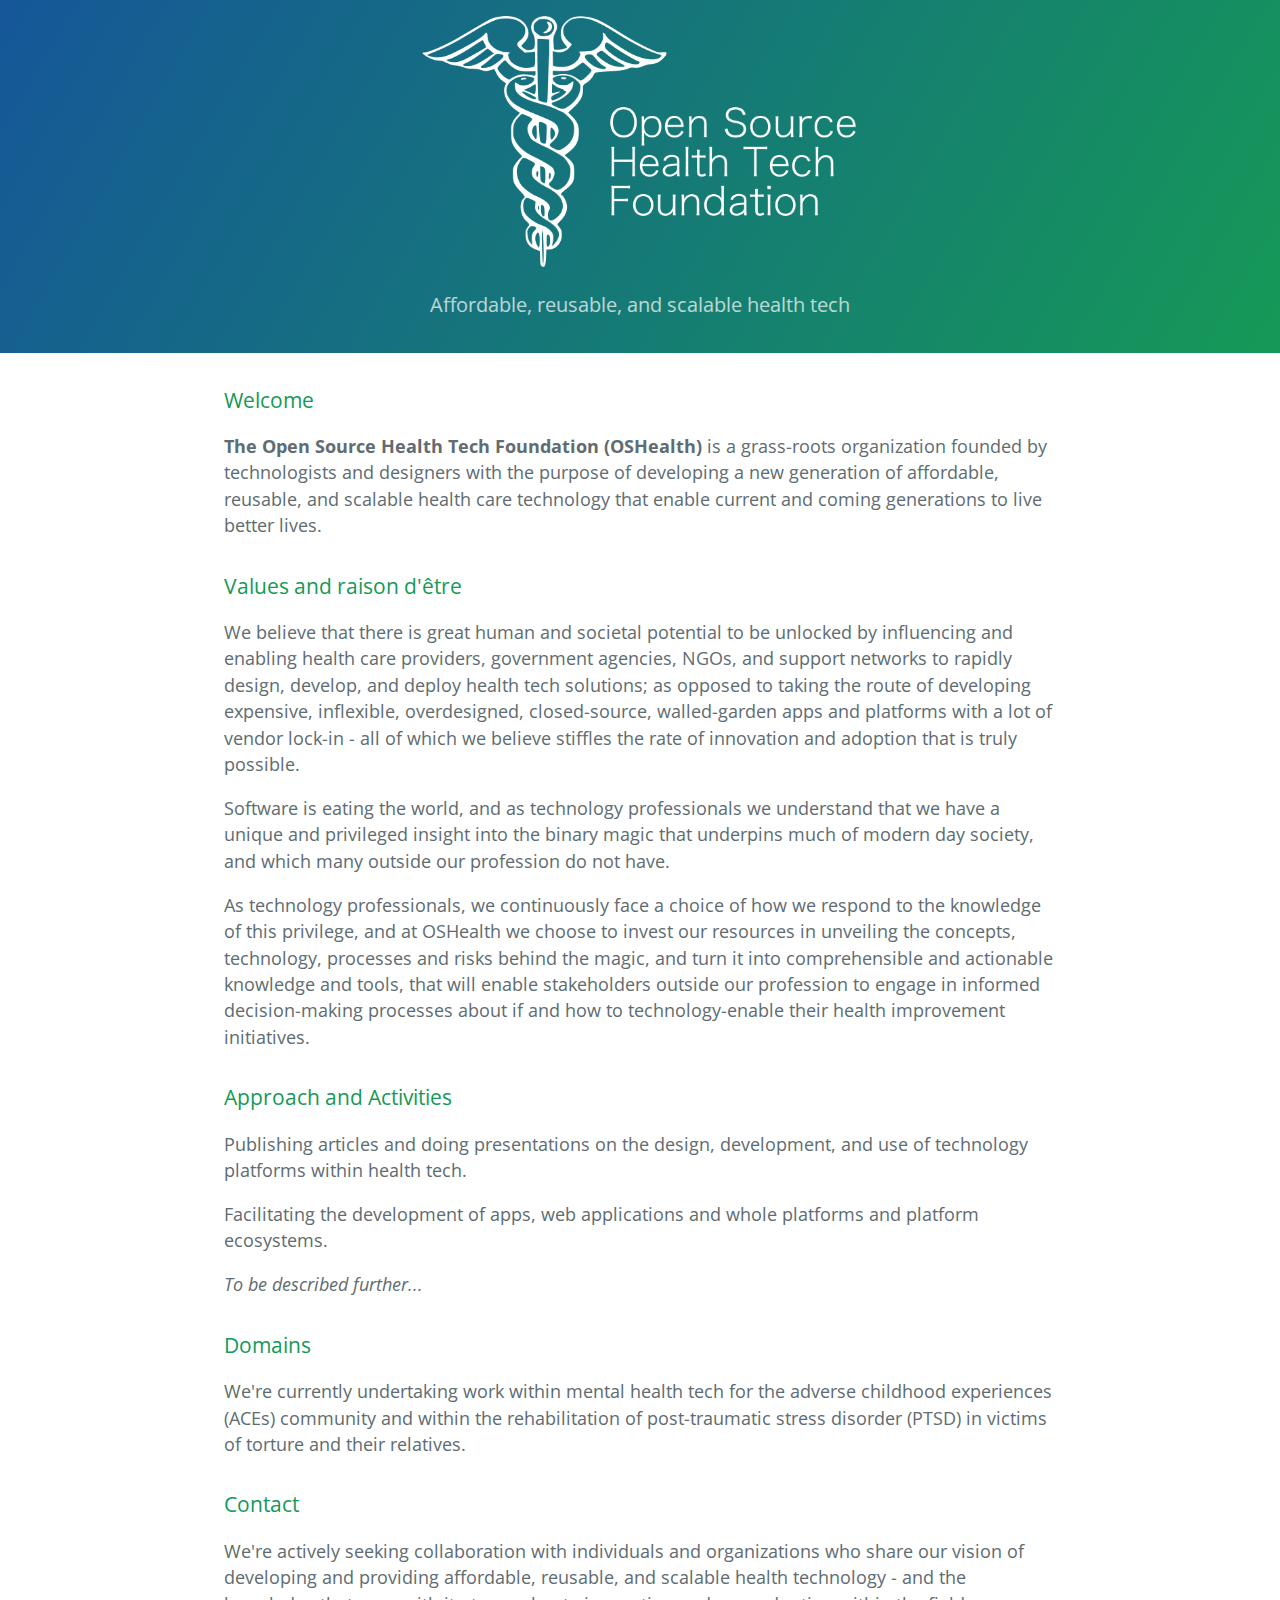
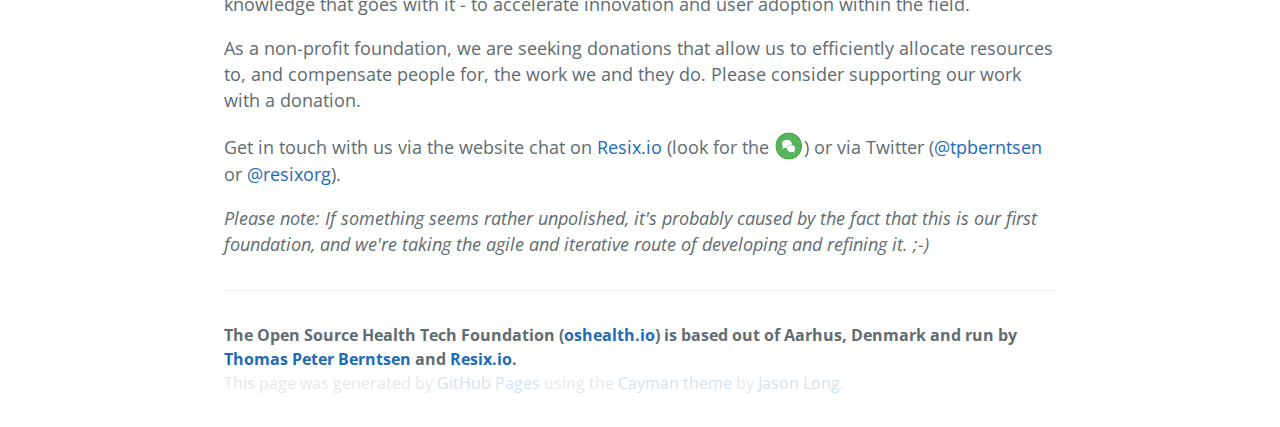
<file: index.html>
<!DOCTYPE html>
<html lang="en-us">
  <head>
    <meta charset="UTF-8">
    <title>Open Source Health Tech Foundation</title>
    <meta name="viewport" content="width=device-width, initial-scale=1">
    <link rel="stylesheet" type="text/css" href="stylesheets/normalize.css" media="screen">
    <link href='https://fonts.googleapis.com/css?family=Open+Sans:400,700' rel='stylesheet' type='text/css'>
    <link rel="stylesheet" type="text/css" href="stylesheets/stylesheet.css" media="screen">
    <link rel="stylesheet" type="text/css" href="stylesheets/github-light.css" media="screen">
  </head>
  <body>
    <section class="page-header">
      <img src="images/oshealth-logo.png" style="width:40%"/>
      <h1 class="project-name" style="display:none">Open Source<br/>Health Tech Foundation</h1>
      <h2 class="project-tagline">Affordable, reusable, and scalable health tech</h2>
    </section>

    <section class="main-content">
      <h3>Welcome</h3>

<p>
  <strong>The Open Source Health Tech Foundation (OSHealth)</strong> is a grass-roots organization founded by technologists and designers with the purpose of developing a new generation of affordable, reusable, and scalable health care technology that enable current and coming generations to live better lives.
</p>

<h3>Values and raison d'être</h3>

<p>
  We believe that there is great human and societal potential to be unlocked by influencing and enabling health care providers, government agencies, NGOs, and support networks to rapidly design, develop, and deploy health tech solutions; as opposed to taking the route of developing expensive, inflexible, overdesigned, closed-source, walled-garden apps and platforms with a lot of vendor lock-in - all of which we believe stiffles the rate of innovation and adoption that is truly possible.
</p>
<p>
  Software is eating the world, and as technology professionals we understand that we have a unique and privileged insight into the binary magic that underpins much of modern day society, and which many outside our profession do not have.
</p>
<p>
  As technology professionals, we continuously face a choice of how we respond to the knowledge of this privilege, and at OSHealth we choose to invest our resources in unveiling the concepts, technology, processes and risks behind the magic, and turn it into comprehensible and actionable knowledge and tools, that will enable stakeholders outside our profession to engage in informed decision-making processes about if and how to technology-enable their health improvement initiatives.
</p>

<h3>Approach and Activities</h3>
<p>
  Publishing articles and doing presentations on the design, development, and use of technology platforms within health tech.
</p>
<p>
  Facilitating the development of apps, web applications and whole platforms and platform ecosystems.
</p>
<p>
  <i>To be described further...</i>
</p>

<h3>Domains</h3>

<p>
  We're currently undertaking work within mental health tech for the adverse childhood experiences (ACEs) community and within the rehabilitation of post-traumatic stress disorder (PTSD) in victims of torture and their relatives.
</p>

<h3>Contact</h3>
<p>
  We're actively seeking collaboration with individuals and organizations who share our vision of developing and providing affordable, reusable, and scalable health technology - and the knowledge that goes with it - to accelerate innovation and user adoption within the field.
</p>
<p>
  As a non-profit foundation, we are seeking donations that allow us to efficiently allocate resources to, and compensate people for, the work we and they do. Please consider supporting our work with a donation.
</p>
<p>
  Get in touch with us via the website chat on <a href="http://www.resix.io">Resix.io</a> (look for the <img src="images/intercom-icon.png" style="width:30px; vertical-align:bottom" />) or via Twitter (<a href="http://www.twitter.com/tpberntsen">@tpberntsen</a> or <a href="http://www.twitter.com/resixorg">@resixorg</a>).
</p>
<p>
  <em>Please note: If something seems rather unpolished, it's probably caused by the fact that this is our first foundation, and we're taking the agile and iterative route of developing and refining it. ;-)</em>
</p>
      <footer class="site-footer">
        <span class="site-footer-owner">The Open Source Health Tech Foundation (<a href="http://oshealth.io">oshealth.io</a>) is based out of Aarhus, Denmark and run by <a href="http://www.twitter.com/tpberntsen">Thomas Peter Berntsen</a> and <a href="http://www.resix.io">Resix.io</a>.</span>

        <span class="site-footer-credits">This page was generated by <a href="https://pages.github.com">GitHub Pages</a> using the <a href="https://github.com/jasonlong/cayman-theme">Cayman theme</a> by <a href="https://twitter.com/jasonlong">Jason Long</a>.</span>
      </footer>
    </section>
  </body>
</html>
</file>
<file: stylesheets/stylesheet.css>
* {
  box-sizing: border-box; }

body {
  padding: 0;
  margin: 0;
  font-family: "Open Sans", "Helvetica Neue", Helvetica, Arial, sans-serif;
  font-size: 16px;
  line-height: 1.5;
  color: #606c71; }

a {
  color: #1e6bb8;
  text-decoration: none; }
  a:hover {
    text-decoration: underline; }

.btn {
  display: inline-block;
  margin-bottom: 1rem;
  color: rgba(255, 255, 255, 0.7);
  background-color: rgba(255, 255, 255, 0.08);
  border-color: rgba(255, 255, 255, 0.2);
  border-style: solid;
  border-width: 1px;
  border-radius: 0.3rem;
  transition: color 0.2s, background-color 0.2s, border-color 0.2s; }
  .btn + .btn {
    margin-left: 1rem; }

.btn:hover {
  color: rgba(255, 255, 255, 0.8);
  text-decoration: none;
  background-color: rgba(255, 255, 255, 0.2);
  border-color: rgba(255, 255, 255, 0.3); }

@media screen and (min-width: 64em) {
  .btn {
    padding: 0.75rem 1rem; } }

@media screen and (min-width: 42em) and (max-width: 64em) {
  .btn {
    padding: 0.6rem 0.9rem;
    font-size: 0.9rem; } }

@media screen and (max-width: 42em) {
  .btn {
    display: block;
    width: 100%;
    padding: 0.75rem;
    font-size: 0.9rem; }
    .btn + .btn {
      margin-top: 1rem;
      margin-left: 0; } }

.page-header {
  color: #fff;
  text-align: center;
  background-color: #159957;
  background-image: linear-gradient(120deg, #155799, #159957); }

@media screen and (min-width: 64em) {
  .page-header {
    padding: 1rem 6rem; } }

@media screen and (min-width: 42em) and (max-width: 64em) {
  .page-header {
    padding: 1rem 4rem; } }

@media screen and (max-width: 42em) {
  .page-header {
    padding: 1rem 1rem; } }

.project-name {
  margin-top: 0;
  margin-bottom: 0.1rem; }

@media screen and (min-width: 64em) {
  .project-name {
    font-size: 3.25rem; } }

@media screen and (min-width: 42em) and (max-width: 64em) {
  .project-name {
    font-size: 2.25rem; } }

@media screen and (max-width: 42em) {
  .project-name {
    font-size: 1.75rem; } }

.project-tagline {
  /*margin-bottom: 2rem;*/
  font-weight: normal;
  opacity: 0.7; }

@media screen and (min-width: 64em) {
  .project-tagline {
    font-size: 1.25rem; } }

@media screen and (min-width: 42em) and (max-width: 64em) {
  .project-tagline {
    font-size: 1.15rem; } }

@media screen and (max-width: 42em) {
  .project-tagline {
    font-size: 1rem; } }

.main-content :first-child {
  margin-top: 0; }
.main-content img {
  max-width: 100%; }
.main-content h1, .main-content h2, .main-content h3, .main-content h4, .main-content h5, .main-content h6 {
  margin-top: 2rem;
  margin-bottom: 1rem;
  font-weight: normal;
  color: #159957; }
.main-content p {
  margin-bottom: 1em; }
.main-content code {
  padding: 2px 4px;
  font-family: Consolas, "Liberation Mono", Menlo, Courier, monospace;
  font-size: 0.9rem;
  color: #383e41;
  background-color: #f3f6fa;
  border-radius: 0.3rem; }
.main-content pre {
  padding: 0.8rem;
  margin-top: 0;
  margin-bottom: 1rem;
  font: 1rem Consolas, "Liberation Mono", Menlo, Courier, monospace;
  color: #567482;
  word-wrap: normal;
  background-color: #f3f6fa;
  border: solid 1px #dce6f0;
  border-radius: 0.3rem; }
  .main-content pre > code {
    padding: 0;
    margin: 0;
    font-size: 0.9rem;
    color: #567482;
    word-break: normal;
    white-space: pre;
    background: transparent;
    border: 0; }
.main-content .highlight {
  margin-bottom: 1rem; }
  .main-content .highlight pre {
    margin-bottom: 0;
    word-break: normal; }
.main-content .highlight pre, .main-content pre {
  padding: 0.8rem;
  overflow: auto;
  font-size: 0.9rem;
  line-height: 1.45;
  border-radius: 0.3rem; }
.main-content pre code, .main-content pre tt {
  display: inline;
  max-width: initial;
  padding: 0;
  margin: 0;
  overflow: initial;
  line-height: inherit;
  word-wrap: normal;
  background-color: transparent;
  border: 0; }
  .main-content pre code:before, .main-content pre code:after, .main-content pre tt:before, .main-content pre tt:after {
    content: normal; }
.main-content ul, .main-content ol {
  margin-top: 0; }
.main-content blockquote {
  padding: 0 1rem;
  margin-left: 0;
  color: #819198;
  border-left: 0.3rem solid #dce6f0; }
  .main-content blockquote > :first-child {
    margin-top: 0; }
  .main-content blockquote > :last-child {
    margin-bottom: 0; }
.main-content table {
  display: block;
  width: 100%;
  overflow: auto;
  word-break: normal;
  word-break: keep-all; }
  .main-content table th {
    font-weight: bold; }
  .main-content table th, .main-content table td {
    padding: 0.5rem 1rem;
    border: 1px solid #e9ebec; }
.main-content dl {
  padding: 0; }
  .main-content dl dt {
    padding: 0;
    margin-top: 1rem;
    font-size: 1rem;
    font-weight: bold; }
  .main-content dl dd {
    padding: 0;
    margin-bottom: 1rem; }
.main-content hr {
  height: 2px;
  padding: 0;
  margin: 1rem 0;
  background-color: #eff0f1;
  border: 0; }

@media screen and (min-width: 64em) {
  .main-content {
    max-width: 64rem;
    padding: 2rem 6rem;
    margin: 0 auto;
    font-size: 1.1rem; } }

@media screen and (min-width: 42em) and (max-width: 64em) {
  .main-content {
    padding: 2rem 4rem;
    font-size: 1.1rem; } }

@media screen and (max-width: 42em) {
  .main-content {
    padding: 2rem 1rem;
    font-size: 1rem; } }

.site-footer {
  padding-top: 2rem;
  margin-top: 2rem;
  border-top: solid 1px #eff0f1; }

.site-footer-owner {
  display: block;
  font-weight: bold; }

.site-footer-credits {
  color: #8c8c8c; }

@media screen and (min-width: 64em) {
  .site-footer {
    font-size: 1rem; } }

@media screen and (min-width: 42em) and (max-width: 64em) {
  .site-footer {
    font-size: 1rem; } }

@media screen and (max-width: 42em) {
  .site-footer {
    font-size: 0.9rem; } }

.site-footer-credits {
  opacity: 0.2
}
</file>
<file: stylesheets/github-light.css>
/*
The MIT License (MIT)

Copyright (c) 2015 GitHub, Inc.

Permission is hereby granted, free of charge, to any person obtaining a copy
of this software and associated documentation files (the "Software"), to deal
in the Software without restriction, including without limitation the rights
to use, copy, modify, merge, publish, distribute, sublicense, and/or sell
copies of the Software, and to permit persons to whom the Software is
furnished to do so, subject to the following conditions:

The above copyright notice and this permission notice shall be included in all
copies or substantial portions of the Software.

THE SOFTWARE IS PROVIDED "AS IS", WITHOUT WARRANTY OF ANY KIND, EXPRESS OR
IMPLIED, INCLUDING BUT NOT LIMITED TO THE WARRANTIES OF MERCHANTABILITY,
FITNESS FOR A PARTICULAR PURPOSE AND NONINFRINGEMENT. IN NO EVENT SHALL THE
AUTHORS OR COPYRIGHT HOLDERS BE LIABLE FOR ANY CLAIM, DAMAGES OR OTHER
LIABILITY, WHETHER IN AN ACTION OF CONTRACT, TORT OR OTHERWISE, ARISING FROM,
OUT OF OR IN CONNECTION WITH THE SOFTWARE OR THE USE OR OTHER DEALINGS IN THE
SOFTWARE.

*/

.pl-c /* comment */ {
  color: #969896;
}

.pl-c1      /* constant, markup.raw, meta.diff.header, meta.module-reference, meta.property-name, support, support.constant, support.variable, variable.other.constant */,
.pl-s .pl-v /* string variable */ {
  color: #0086b3;
}

.pl-e  /* entity */,
.pl-en /* entity.name */ {
  color: #795da3;
}

.pl-s .pl-s1 /* string source */,
.pl-smi      /* storage.modifier.import, storage.modifier.package, storage.type.java, variable.other, variable.parameter.function */ {
  color: #333;
}

.pl-ent /* entity.name.tag */ {
  color: #63a35c;
}

.pl-k /* keyword, storage, storage.type */ {
  color: #a71d5d;
}

.pl-pds              /* punctuation.definition.string, string.regexp.character-class */,
.pl-s                /* string */,
.pl-s .pl-pse .pl-s1 /* string punctuation.section.embedded source */,
.pl-sr               /* string.regexp */,
.pl-sr .pl-cce       /* string.regexp constant.character.escape */,
.pl-sr .pl-sra       /* string.regexp string.regexp.arbitrary-repitition */,
.pl-sr .pl-sre       /* string.regexp source.ruby.embedded */ {
  color: #183691;
}

.pl-v /* variable */ {
  color: #ed6a43;
}

.pl-id /* invalid.deprecated */ {
  color: #b52a1d;
}

.pl-ii /* invalid.illegal */ {
  background-color: #b52a1d;
  color: #f8f8f8;
}

.pl-sr .pl-cce /* string.regexp constant.character.escape */ {
  color: #63a35c;
  font-weight: bold;
}

.pl-ml /* markup.list */ {
  color: #693a17;
}

.pl-mh        /* markup.heading */,
.pl-mh .pl-en /* markup.heading entity.name */,
.pl-ms        /* meta.separator */ {
  color: #1d3e81;
  font-weight: bold;
}

.pl-mq /* markup.quote */ {
  color: #008080;
}

.pl-mi /* markup.italic */ {
  color: #333;
  font-style: italic;
}

.pl-mb /* markup.bold */ {
  color: #333;
  font-weight: bold;
}

.pl-md /* markup.deleted, meta.diff.header.from-file */ {
  background-color: #ffecec;
  color: #bd2c00;
}

.pl-mi1 /* markup.inserted, meta.diff.header.to-file */ {
  background-color: #eaffea;
  color: #55a532;
}

.pl-mdr /* meta.diff.range */ {
  color: #795da3;
  font-weight: bold;
}

.pl-mo /* meta.output */ {
  color: #1d3e81;
}
</file>
